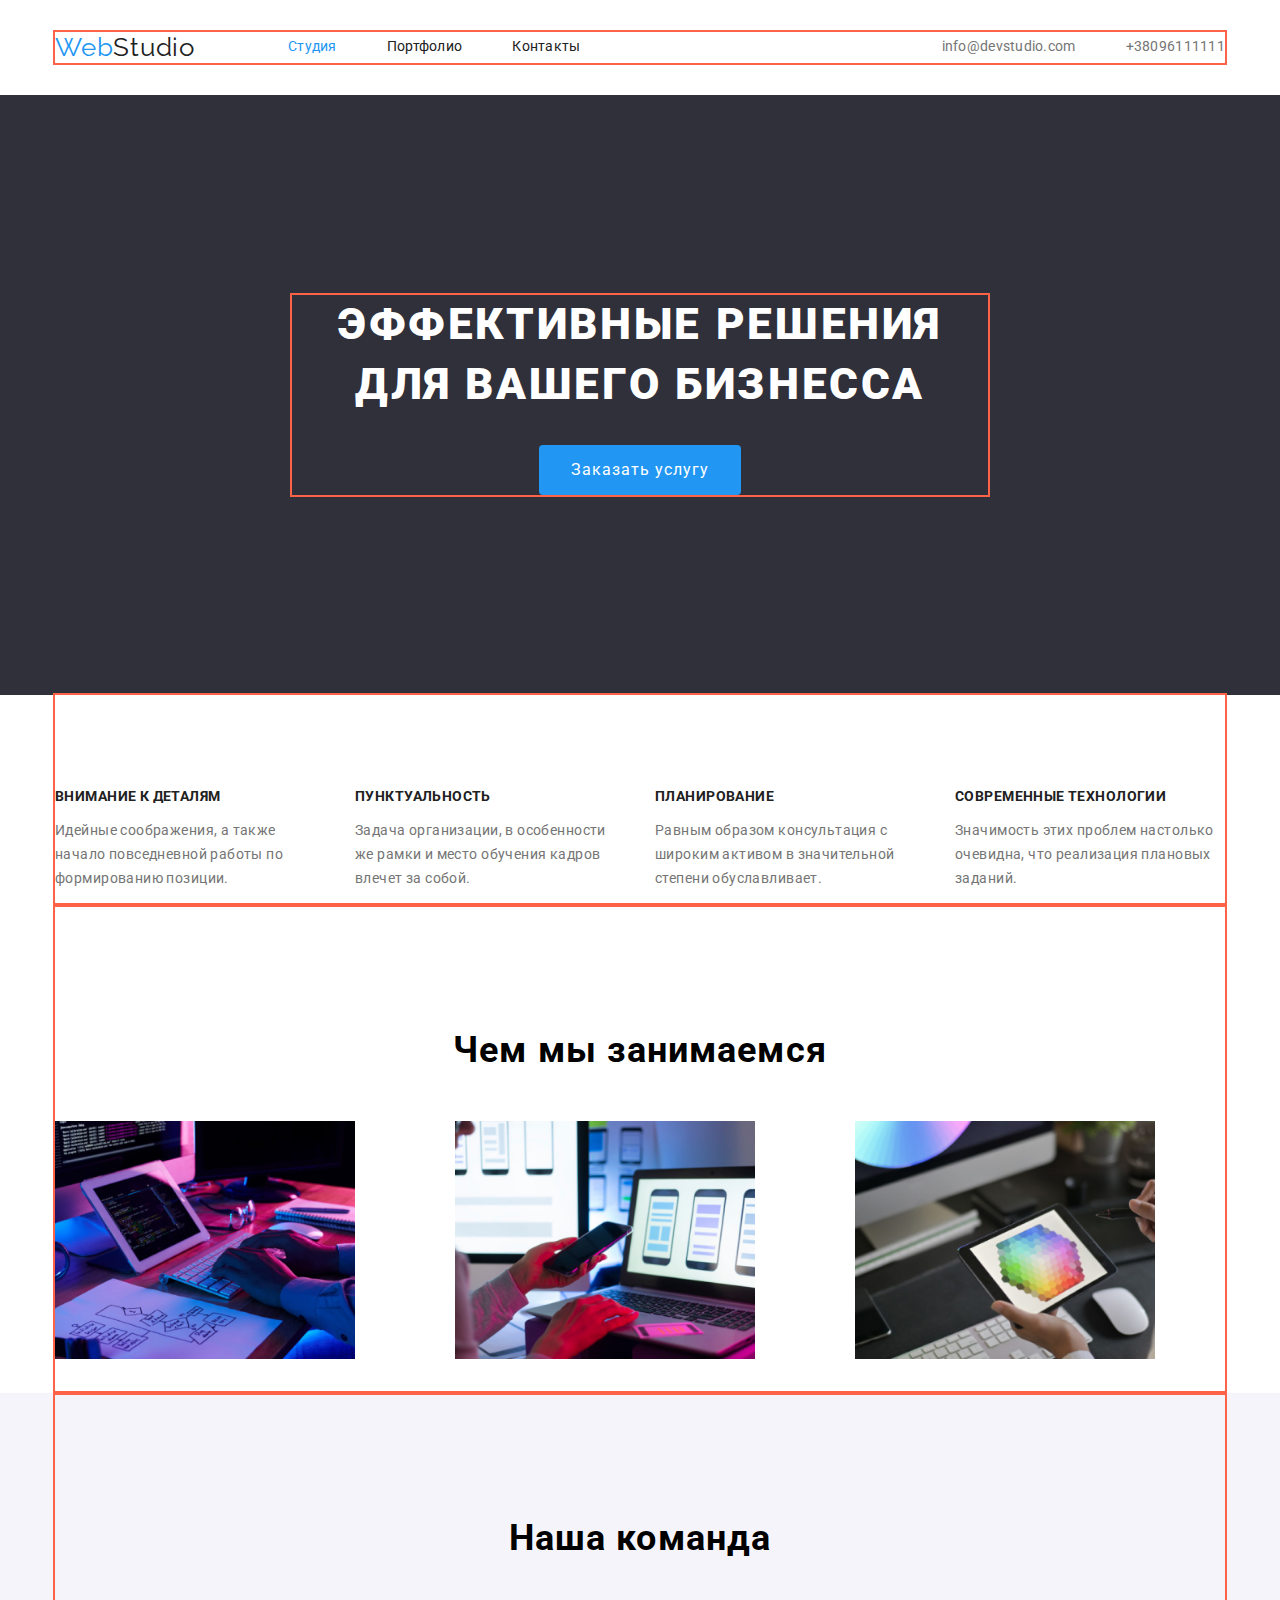
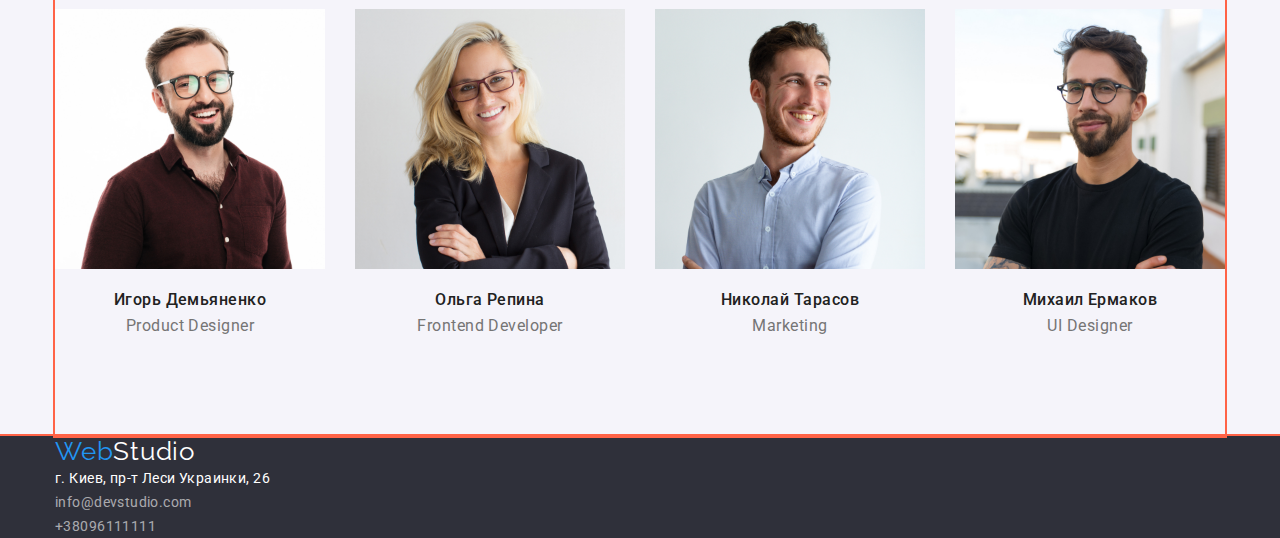
<file: index.html>
<!DOCTYPE html>
<html lang="en">
  <head>
    <meta charset="UTF-8" />
    <meta name="viewport" content="width=device-width, initial-scale=1.0" />
    <title>Document</title>
    <link
      href="https://fonts.googleapis.com/css2?family=Raleway:wght@700&family=Roboto:wght@500;700;900&display=swap"
      rel="stylesheet"
    />
    <link
      rel="stylesheet"
      href="https://cdnjs.cloudflare.com/ajax/libs/modern-normalize/1.0.0/modern-normalize.min.css"
    />
    <link rel="stylesheet" href="./css/style.css" />
  </head>
  <body>
    <!--SHAPKA-->
    <header class="header">
      <div class="container">
        <section class="header-container">
          <nav class="navigation">
            <a href="./index.html" class="logo"><span class="accent">Web</span>Studio </a>

            <ul class="site-nav">
              <li class="site-nav-item"><a href="./index.html" class="link-current">Студия</a></li>
              <li class="site-nav-item"><a href="./portfolio.html" class="link">Портфолио</a></li>
              <li class="site-nav-item"><a href="" class="link">Контакты</a></li>
            </ul>
          </nav>

          <ul class="contacts">
            <li class="contacts-item"><a href="mailto:info@devstudio.com" class="link">info@devstudio.com</a></li>
            <li><a href="tel:+38096111111" class="link">+38096111111</a></li>
          </ul>
        </section>
      </div>
    </header>
    <!--TELO-->

    <main>
      <section class="hero">
        <div class="hero-content">
          <h1 class="hero-title">ЭФФЕКТИВНЫЕ РЕШЕНИЯ ДЛЯ ВАШЕГО БИЗНЕССА</h1>
          <button class="button">Заказать услугу</button>
        </div>
      </section>

      <!-- 4 texta -->

      <section class="function">
        <div class="container">
          <section class="container-function">
            <ul class="function-list">
              <li class="function-item">
                <h2 class="function-title">Внимание к деталям</h2>
                <p class="function-text">
                  Идейные соображения, а также начало повседневной работы по формированию позиции.
                </p>
              </li>
              <li class="function-item">
                <h2 class="function-title">Пунктуальность</h2>
                <p class="function-text">
                  Задача организации, в особенности же рамки и место обучения кадров влечет за собой.
                </p>
              </li>
              <li class="function-item">
                <h2 class="function-title">Планирование</h2>
                <p class="function-text">
                  Равным образом консультация с широким активом в значительной степени обуславливает.
                </p>
              </li>
              <li class="function-item">
                <h2 class="function-title">Современные технологии</h2>
                <p class="function-text">
                  Значимость этих проблем настолько очевидна, что реализация плановых заданий.
                </p>
              </li>
            </ul>
          </section>
        </div>
      </section>

      <section class="option">
        <div class="container">
          <section class="container-option">
            <h2 class="option-title">Чем мы занимаемся</h2>
            <ul class="option-list">
              <li class="option-item"><img src="./img/img1.jpg" alt="working on PC" width="300" /></li>
              <li class="option-item"><img src="./img/img2.jpg" alt="smartphone working" width="300" /></li>
              <li class="option-item"><img src="./img/img3.jpg" alt="rainbow on the screen" width="300" /></li>
            </ul>
          </section>
        </div>
      </section>

      <section class="team">
        <div class="container">
          <section class="container-team">
            <h2 class="team-title">Наша команда</h2>
            <ul class="team-list-main">
              <li class="team-item">
                <img src="./img/imgman1.jpg" alt="Igor" width="270" />
                <h3 class="team-item-title">Игорь Демьяненко</h3>
                <p class="team-item-text">Product Designer</p>
              </li>

              <li class="team-item">
                <img src="./img/imgman2.jpg" alt="Olga" width="270" />
                <h3 class="team-item-title">Ольга Репина</h3>
                <p class="team-item-text">Frontend Developer</p>
              </li>

              <li class="team-item">
                <img src="./img/imgman3.jpg" alt="Nikolay" width="270" />
                <h3 class="team-item-title">Николай Тарасов</h3>
                <p class="team-item-text">Marketing</p>
              </li>

              <li class="team-item">
                <img src="./img/imgman4.jpg" alt="Mihail" width="270" />
                <h3 class="team-item-title">Михаил Ермаков</h3>
                <p class="team-item-text">UI Designer</p>
              </li>
            </ul>
          </section>
        </div>
      </section>
    </main>

    <!--FOOTER-->
    <footer class="footer">
      <div class="container">
        <div class="container-footer-1">
          <a href="./index.html" class="logo"><span class="accent">Web</span>Studio </a>
          <address class="footer-address">
            <ul class="footer-list">
              <li class="footer-item-address">г. Киев, пр-т Леси Украинки, 26</li>
              <li class="footer-item"><a href="mailto:info@devstudio.com" class="link">info@devstudio.com</a></li>
              <li class="footer-item"><a href="tel:+38096111111" class="link">+38096111111</a></li>
            </ul>
          </address>
        </div>
      </div>
    </footer>
  </body>
</html>
</file>
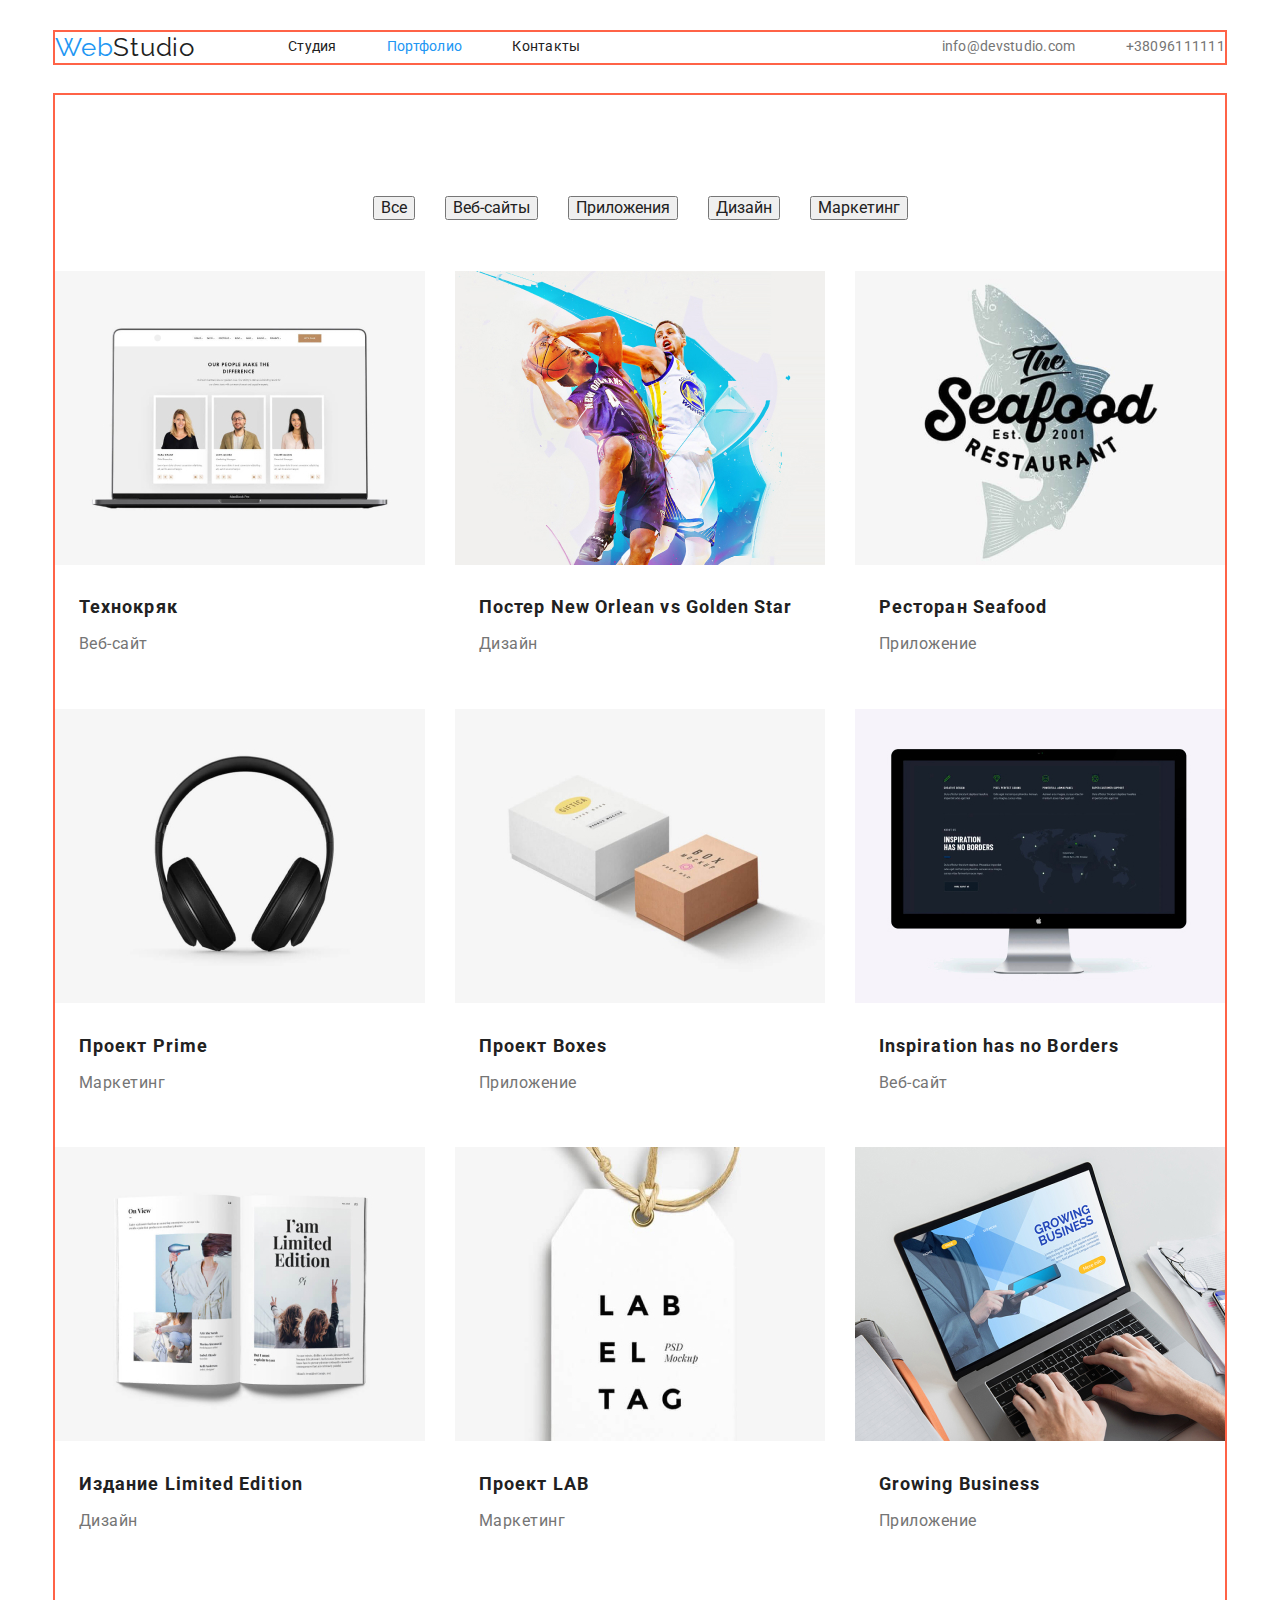
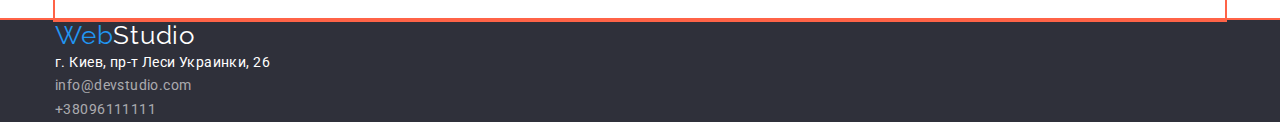
<file: portfolio.html>
<!DOCTYPE html>
<html lang="en">
  <head>
    <meta charset="UTF-8" />
    <meta name="viewport" content="width=device-width, initial-scale=1.0" />
    <title>Document</title>
    <link
      href="https://fonts.googleapis.com/css2?family=Raleway:wght@700&family=Roboto:wght@500;700;900&display=swap"
      rel="stylesheet"
    />
    <link
      rel="stylesheet"
      href="https://cdnjs.cloudflare.com/ajax/libs/modern-normalize/1.0.0/modern-normalize.min.css"
    />
    <link rel="stylesheet" href="./css/style.css" />
  </head>

  <body>
    <!--SHAPKA-->
    <header class="header">
      <div class="container">
        <section class="header-container">
          <nav class="navigation">
            <a href="./index.html" class="logo"><span class="accent">Web</span>Studio </a>

            <ul class="site-nav">
              <li class="site-nav-item"><a href="./index.html" class="link">Студия</a></li>
              <li class="site-nav-item"><a href="./portfolio.html" class="link-current">Портфолио</a></li>
              <li class="site-nav-item"><a href="" class="link">Контакты</a></li>
            </ul>
          </nav>

          <ul class="contacts">
            <li class="contacts-item"><a href="mailto:info@devstudio.com" class="link">info@devstudio.com</a></li>
            <li><a href="tel:+38096111111" class="link">+38096111111</a></li>
          </ul>
        </section>
      </div>
    </header>
    <!-- Telo -->

    <main>
      <section class="features">
        <div class="container">
          <section class="container-features">
            <h1 class="visually-hidden">Portfolio</h1>
            <ul class="features-list">
              <li class="features-item"><button type="button" class="link">Все</button></li>
              <li class="features-item"><button type="button" class="link">Веб-сайты</button></li>
              <li class="features-item"><button type="button" class="link">Приложения</button></li>
              <li class="features-item"><button type="button" class="link">Дизайн</button></li>
              <li class="features-item"><button type="button" class="link">Маркетинг</button></li>
            </ul>

            <ul class="feature-pictures">
              <li class="picture-item">
                <a href=""
                  ><div class="picture-link">
                    <img src="./img/img7.jpg" alt="tehnokryak" width="370" />
                  </div>
                  <div class="feature-title-text">
                    <h2 class="picture-title">Технокряк</h2>
                    <p class="picture-text">Веб-сайт</p>
                  </div></a
                >
              </li>

              <li class="picture-item">
                <a href=""
                  ><div><img src="./img/img8.jpg" alt="new orlean" width="370" /></div>
                  <div class="feature-title-text">
                    <h2 class="picture-title">Постер New Orlean vs Golden Star</h2>
                    <p class="picture-text">Дизайн</p>
                  </div></a
                >
              </li>

              <li class="picture-item">
                <a href=""
                  ><div><img src="./img/img9.jpg" alt="Seafood" width="370" /></div>
                  <div class="feature-title-text">
                    <h2 class="picture-title">Ресторан Seafood</h2>
                    <p class="picture-text">Приложение</p>
                  </div></a
                >
              </li>

              <li class="picture-item">
                <a href=""
                  ><div><img src="./img/img10.jpg" alt="Prime" width="370" /></div>
                  <div class="feature-title-text">
                    <h2 class="picture-title">Проект Prime</h2>
                    <p class="picture-text">Маркетинг</p>
                  </div>
                </a>
              </li>

              <li class="picture-item">
                <a href=""
                  ><div><img src="./img/img11.jpg" alt="Boxes" width="370" /></div>
                  <div class="feature-title-text">
                    <h2 class="picture-title">Проект Boxes</h2>
                    <p class="picture-text">Приложение</p>
                  </div></a
                >
              </li>

              <li class="picture-item">
                <a href=""
                  ><div><img src="./img/img12.jpg" alt="Inspiration" width="370" /></div>
                  <div class="feature-title-text">
                    <h2 class="picture-title">Inspiration has no Borders</h2>
                    <p class="picture-text">Веб-сайт</p>
                  </div></a
                >
              </li>

              <li class="picture-item">
                <a href=""
                  ><div><img src="./img/img13.jpg" alt="Limited Edition" width="370" /></div>
                  <div class="feature-title-text">
                    <h2 class="picture-title">Издание Limited Edition</h2>
                    <p class="picture-text">Дизайн</p>
                  </div>
                </a>
              </li>

              <li class="picture-item">
                <a href=""
                  ><div><img src="./img/img14.jpg" alt="LAB" width="370" /></div>
                  <div class="feature-title-text">
                    <h2 class="picture-title">Проект LAB</h2>
                    <p class="picture-text">Маркетинг</p>
                  </div>
                </a>
              </li>

              <li class="picture-item">
                <a href=""
                  ><div><img src="./img/img15.jpg" alt="Growing Business" width="370" /></div>
                  <div class="feature-title-text">
                    <h2 class="picture-title">Growing Business</h2>
                    <p class="picture-text">Приложение</p>
                  </div></a
                >
              </li>
            </ul>
          </section>
        </div>
      </section>
    </main>

    <!--FOOTER-->
    <footer class="footer">
      <div class="container container-footer">
        <div class="container-footer-1">
          <a href="./index.html" class="logo"><span class="accent">Web</span>Studio </a>
          <address class="footer-address">
            <ul class="footer-list">
              <li class="footer-item-address">г. Киев, пр-т Леси Украинки, 26</li>
              <li class="footer-item"><a href="mailto:info@devstudio.com" class="link">info@devstudio.com</a></li>
              <li class="footer-item"><a href="tel:+38096111111" class="link">+38096111111</a></li>
            </ul>
          </address>
        </div>
      </div>
    </footer>
  </body>
</html>
</file>
<file: css/style.css>
/* osnovnoy cvet teksta #212121; */
/* vtorichniy cvet teksta #757575; */
/* akcent #2196F3; */
/* beliy #FFFFFF; */

/* spriatat element */
.visually-hidden {
  position: absolute !important;
  clip: rect(1px 1px 1px 1px);
  clip: rect(1px, 1px, 1px, 1px);
  padding: 0 !important;
  border: 0 !important;
  height: 1px !important;
  width: 1px !important;
  overflow: hidden;
}

:root {
  --primary-text-color: #212121;
  --secondary-text-color: #757575;
  --akcent-color: #2196f3;
  --white-color: #ffffff;
}

a {
  text-decoration: none;
}
ul {
  list-style: none;
  margin-top: 0;
  margin-bottom: 0;
  padding: 0;
}

body {
  font-family: Roboto, sans-serif;
}

.container {
  width: 1200px;
  padding-left: 15px;
  padding-right: 15px;
  margin-right: auto;
  margin-left: auto;
}

.header {
  background: var(--white-color);
  padding-top: 32px;
  padding-bottom: 32px;
}

.header-container {
  display: flex;
  align-items: center;
  outline: 2px solid tomato;
}

.navigation {
  display: flex;
  align-items: center;
}

.logo {
  margin-right: 93px;
}

.site-nav {
  display: flex;
  align-items: center;
}

.site-nav-item:not(:last-child) {
  margin-right: 50px;
}

.contacts {
  display: flex;
  align-items: center;
  margin-left: auto;
}

.contacts-item {
  margin-right: 50px;
}

.logo {
  color: var(--primary-text-color);
  font-family: Raleway, sans-serif;
  font-size: 26px;
  line-height: 1.19;
  letter-spacing: 0.03em;
  text-decoration: none;
}

.accent {
  color: var(--akcent-color);
  font-family: Raleway, sans-serif;
  font-size: 26px;
  line-height: 1.19;
  letter-spacing: 0.03em;
}

/* site nav */

.site-nav {
  font-size: 14px;
  line-height: 1.14;
  letter-spacing: 0.02em;
}

.site-nav .link:hover,
.site-nav .link:focus {
  color: var(--akcent-color);
}

.site-nav .link {
  color: var(--primary-text-color);
  text-decoration: none;
}
.site-nav .link-current:hover,
.site-nav .link-current:focus {
  color: var(--akcent-color);
}
.site-nav .link-current {
  color: var(--akcent-color);
  text-decoration: none;
}
/* contacts */
.contacts {
  font-size: 14px;
  line-height: 1.14;
  letter-spacing: 0.02em;
}
.contacts .link {
  color: var(--secondary-text-color);
  text-decoration: none;
}

.contacts .link:hover,
.contacts .link:focus {
  color: var(--akcent-color);
}

.contacts .link-contacts {
  color: var(--secondary-text-color);
  text-decoration: none;
}

/* hero */

.hero-title {
  margin: 0;
  font-weight: 900;
  font-size: 44px;
  line-height: 1.36;
  letter-spacing: 0.06em;
  text-transform: uppercase;
  color: #ffffff;
}

.hero {
  display: flex;
  height: 600px;
  background: #2f303a;
  justify-content: center;
  align-items: center;
}

.hero-content {
  max-width: 696px;
  text-align: center;
  outline: 2px solid tomato;
}

.button {
  padding: 10px 32px;
  margin-top: 30px;
  font-size: 16px;
  line-height: 1.87;
  text-align: center;
  letter-spacing: 0.06em;
  border-radius: 4px;
  border: none;
  background: #2196f3;
  color: var(--white-color);
  cursor: pointer;
}

/* section */
.container-function {
  outline: 2px solid tomato;
  padding-top: 94px;
}
.function-list {
  display: flex;
  justify-content: space-between;
}

.function-item:not(:last-child) {
  margin-right: 30px;
}

.function-item {
  max-width: 270px;
}

.function-title {
  margin-bottom: 10px;
  margin-top: 0;
  font-weight: 700;
  font-size: 14px;
  line-height: 1.14;
  letter-spacing: 0.03em;
  text-transform: uppercase;
  color: var(--primary-text-color);
}

.function-text {
  font-weight: 400;
  font-size: 14px;
  line-height: 1.71;
  letter-spacing: 0.03em;
  color: var(--secondary-text-color);
}

.container-option {
  outline: 2px solid tomato;
  padding-top: 94px;
}

.option-title {
  margin-bottom: 50px;
  text-align: center;
  font-weight: 700;
  font-size: 36px;
  line-height: 1.17;
  text-align: center;
  letter-spacing: 0.03em;
}
.option-list {
  display: flex;
  flex-wrap: wrap;
  margin-right: -30px;
}

.option-item {
  margin-right: 30px;
  margin-bottom: 30px;
  width: calc(100% / 3 - 30px);
}

.option-item:not(:last-child) {
  margin-right: 30px;
}

.option-item:nth-child(3n) {
  margin-right: 0;
}

.container-team {
  outline: 2px solid tomato;
  padding-top: 94px;
  padding-bottom: 94px;
}

.team .team-title {
  margin-bottom: 50px;
  font-weight: 700;
  font-size: 36px;
  line-height: 1.17;
  text-align: center;
  letter-spacing: 0.03em;
}

.team-item-title {
  margin-bottom: 10px;
  font-weight: 500;
  font-size: 16px;
  line-height: 1.19;
  text-align: center;
  letter-spacing: 0.03em;
  color: var(--primary-text-color);
}

.team-item-text {
  font-weight: 400;
  font-size: 16px;
  line-height: 1.19px;
  text-align: center;
  letter-spacing: 0.03em;
  color: var(--secondary-text-color);
}

.team-list-main {
  display: flex;
  flex-wrap: wrap;
  margin-right: -30px;
  margin-bottom: -30px;
}

.team-item {
  margin-right: 30px;
  margin-bottom: 30px;
  width: calc(100% / 4 - 30px);
}

.team-item:not(:last-child) {
  margin-right: 30px;
}

.team-title .section-title {
  font-weight: 700;
  font-size: 18px;
  line-height: 2;
  letter-spacing: 0.06em;

  color: var(--primary-text-color);
}
.section-text {
  font-weight: 400;
  font-size: 16px;
  line-height: 1.87;
  letter-spacing: 0.03em;

  color: var(--secondary-text-color);
}
.team {
  background: #f5f4fa;
}

.team .section-title {
  font-weight: 400;
  font-size: 16px;
  line-height: 1.19;
  text-align: center;
  letter-spacing: 0.03em;
}

.section-team .section-text {
  font-weight: 400;
  font-size: 16px;
  line-height: 1.19;
  text-align: center;
  letter-spacing: 0.03em;
}

/* footer */

.footer {
  outline: 2px solid tomato;
}

.footer-list {
  font-style: normal;
  font-size: 14px;
  line-height: 1.7;
  letter-spacing: 0.03em;
  padding: 0;
}

.footer {
  background: #2f303a;
}

.footer-item-address {
  color: var(--white-color);
}
.footer-list .link {
  color: rgba(255, 255, 255, 0.6);
}

.footer-list .link:hover,
.footer-list .link:focus {
  color: var(--akcent-color);
}

.footer .logo {
  color: var(--white-color);
}

/* portfolio main */

.container-features {
  outline: 2px solid tomato;
  padding-top: 100px;
  padding-bottom: 94px;
}

.features-list {
  display: flex;
  justify-content: center;
  font-size: 16px;
  line-height: 1.62;
  text-align: center;
  letter-spacing: 0.03em;
}

.features-list .link:hover,
.features-list .link:focus {
  color: var(--white-color);
  background-color: var(--akcent-color);
  border-radius: 4px;
}

.features-item {
  margin-bottom: 50px;
}

.features-item:not(:last-child) {
  margin-right: 30px;
}

.feature-pictures {
  display: flex;
  flex-wrap: wrap;
  margin-right: -30px;
  margin-bottom: -30px;
}
.feature-title-text {
  padding: 20px 24px;
  padding-right: 0px;
}

.container-features {
  padding-bottom: 94px;
}

.picture-item {
  margin-right: 30px;
  margin-bottom: 30px;
  width: calc(100% / 3 - 30px);
}

.picture-item:nth-child(3n) {
  margin-right: 0;
}

.picture-item:nth-last-child(-n + 3) {
  margin-bottom: 0;
}

.picture-title {
  font-weight: 700;
  font-size: 18px;
  line-height: 2;
  letter-spacing: 0.06em;
  color: var(--primary-text-color);
  margin-bottom: 4px;
  margin-top: 0;
}

.picture-text {
  font-weight: 400;
  font-size: 16px;
  line-height: 1.87;
  letter-spacing: 0.03em;
  color: var(--secondary-text-color);
  margin-top: 0;
  margin-bottom: 0;
}

.features .link {
  color: var(--primary-text-color);
}

.features .link:hover,
.features .link:focus {
  color: var(--white-color);
  background: var(--akcent-color);
}
</file>
